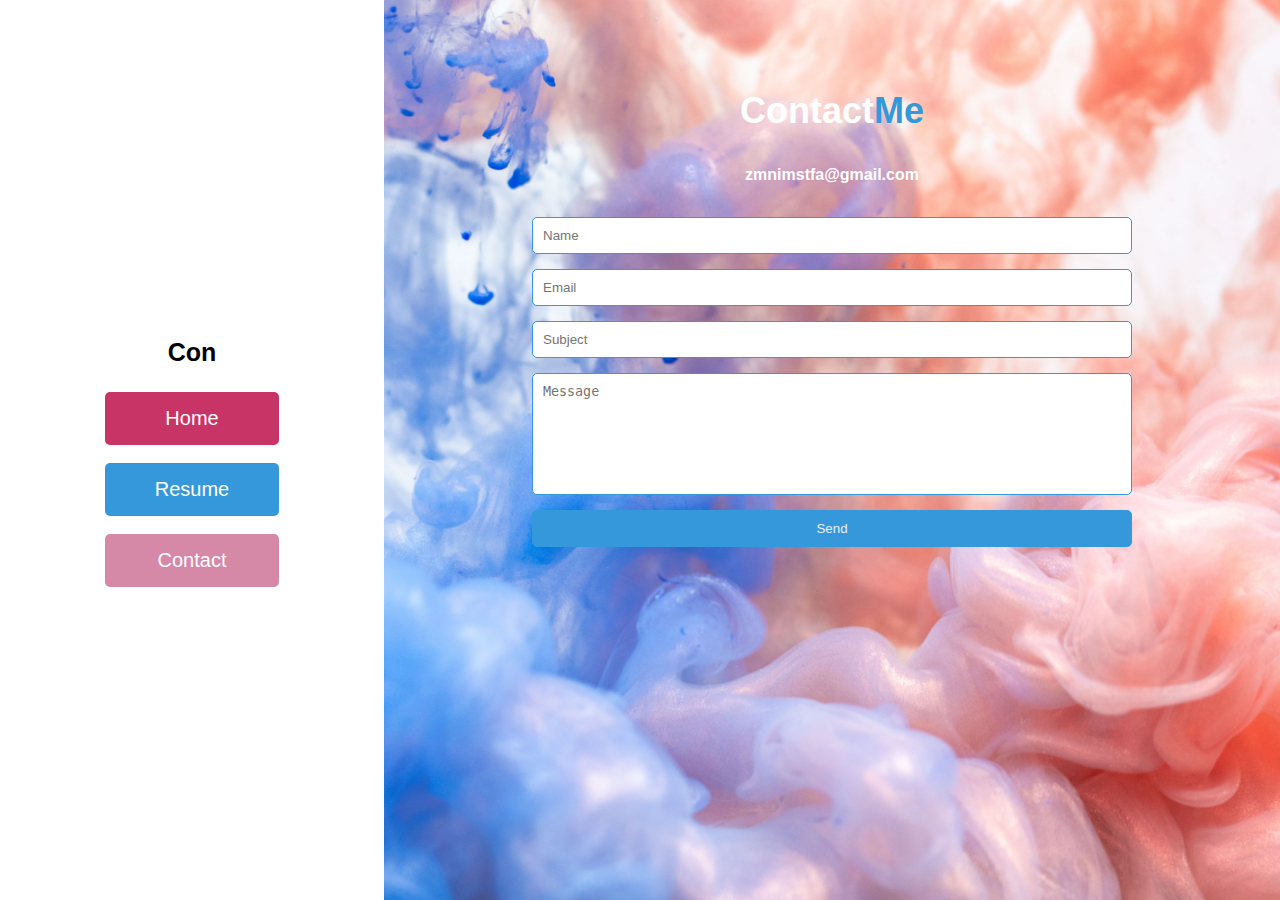
<file: contact.html>
<!DOCTYPE html>
<html lang="en">
<head>
    <meta charset="UTF-8">
    <meta name="viewport" content="width=device-width, initial-scale=1.0">
    <title>Contact Us</title>
    <link rel="stylesheet" href="contact.css">
</head>
<body>
    <header class="header">
        <p class="p-name" id="myName"></p>
        <a href="index.html" target="_blank"><button class="home-button">Home</button></a><br>
        <a href="resume.html" target="_blank"><button class="resume-button">Resume</button></a><br>
        <a href="contact.html" target="_blank"><button class="contact-button">Contact</button></a>
    </header>
    <main>
        <div class="contact">
            <div class="container">
                <div class="title">
                    <h2>Contact<span>Me</span></h2>
                </div>
                <div class="contact-detail">
                    <div class="contact_icon"></div>
                    <span class="emailitem-first"><a class="email-me" href="mailto:zmnimstfa@gmail.com">zmnimstfa@gmail.com</a></span>
                    
                </div>
    
                <form action='mailto:zmnimstfa@gmail.com' method='post' enctype="multipart/form-data" name="EmailForm">
                    <input type="text" placeholder="Name" name="name" required>
    
                    <input type="email" placeholder="Email" name="email" required>
    
                    <input type="text" placeholder="Subject" name="title">
    
                    <textarea placeholder="Message" cols="4" rows="5" name="message" maxlength="300" minlength="50" required></textarea>
    
                    <input type="submit" class="send" value="Send">
                </form>
            </div>
        </div>
</main>

<script>
    document.addEventListener('DOMContentLoaded', function () {
    document.querySelector('form').addEventListener('submit', function (event) {
        event.preventDefault(); 
        sendMessage(); 
        this.reset(); // Reset the form after submission
    });

    function sendMessage() {
        alert('Message sent successfully!');
    }
});

// ---------------------

//writing my name again and again
   var myNameElement = document.getElementById("myName");
    var nameToWrite = "Contact Me";
    var index = 0;

    function writeName() {
        if (index < nameToWrite.length) {
            myNameElement.innerHTML += nameToWrite.charAt(index);
            index++;
            setTimeout(writeName, 300);
        } else {
            // reset
            index = 0;
            myNameElement.innerHTML = "";
            setTimeout(writeName, 1000); 
        }
    }

    writeName();
</script>
</html>
</file>
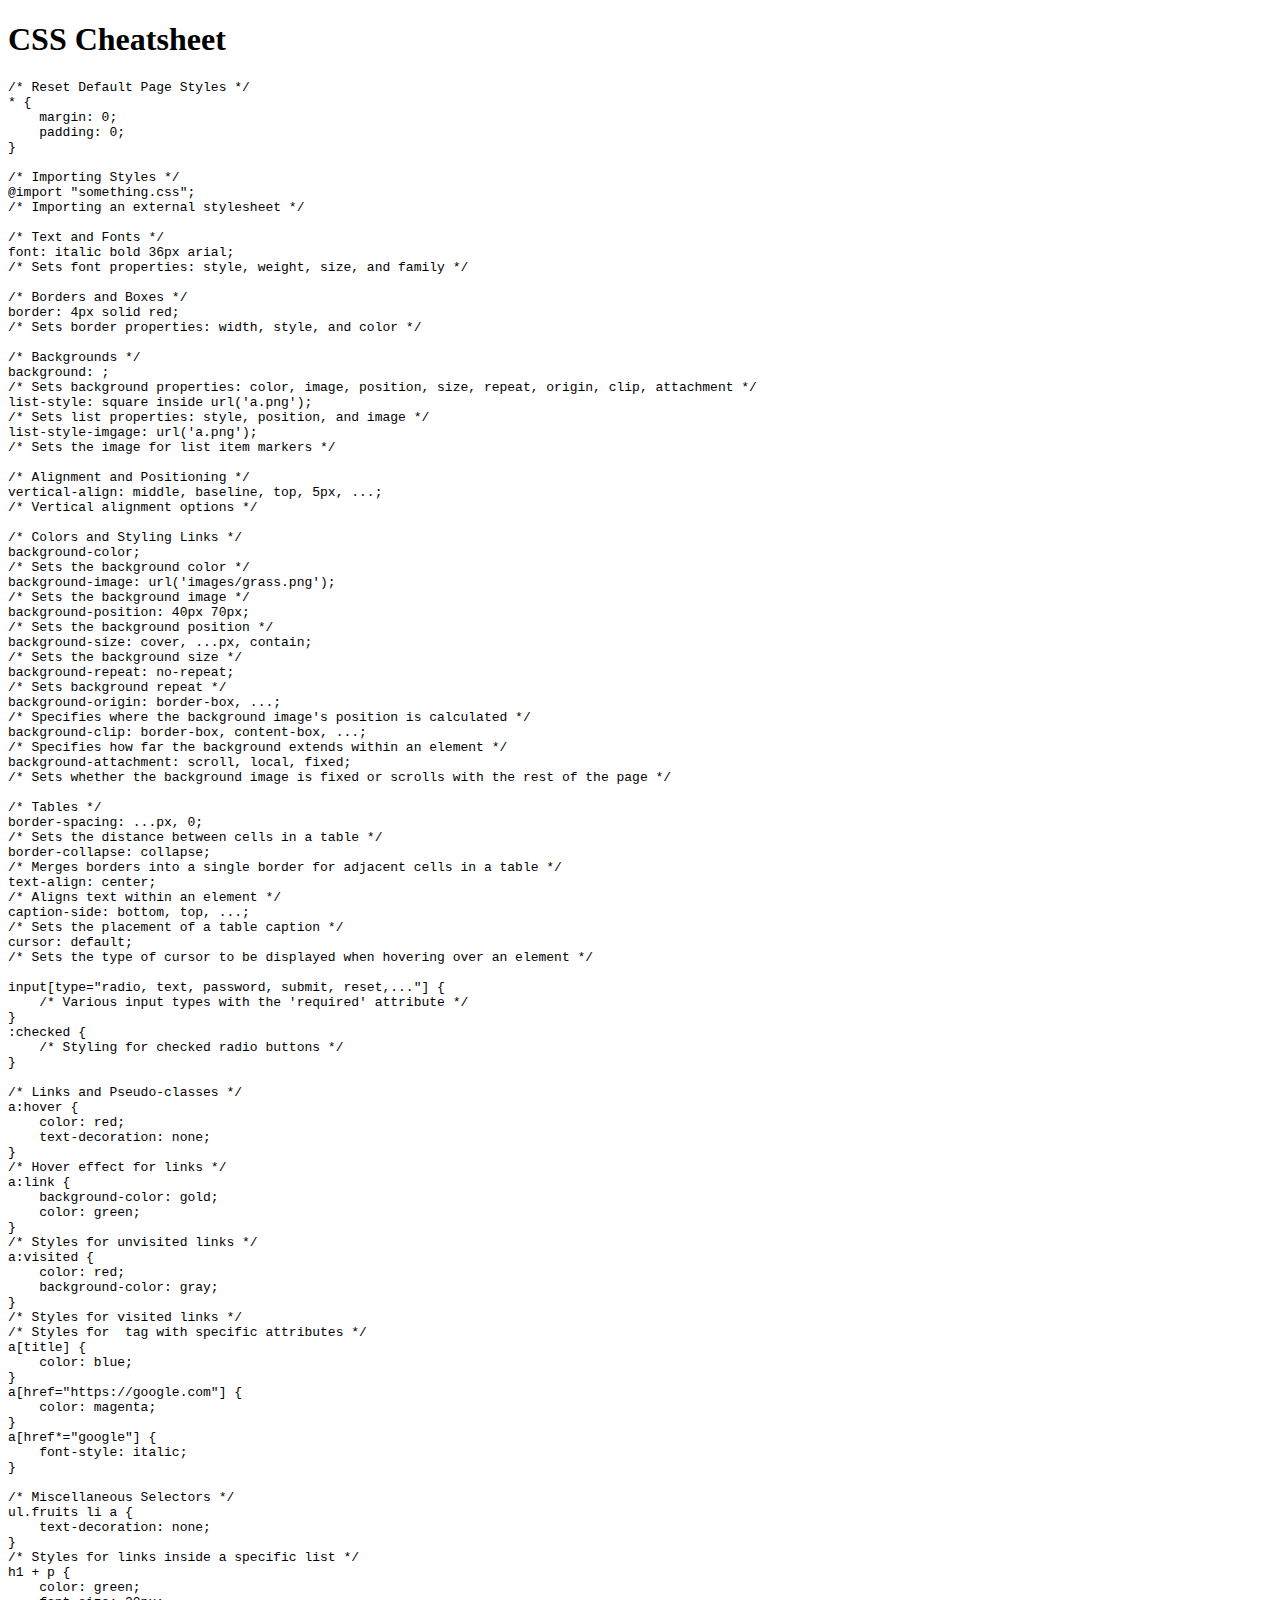
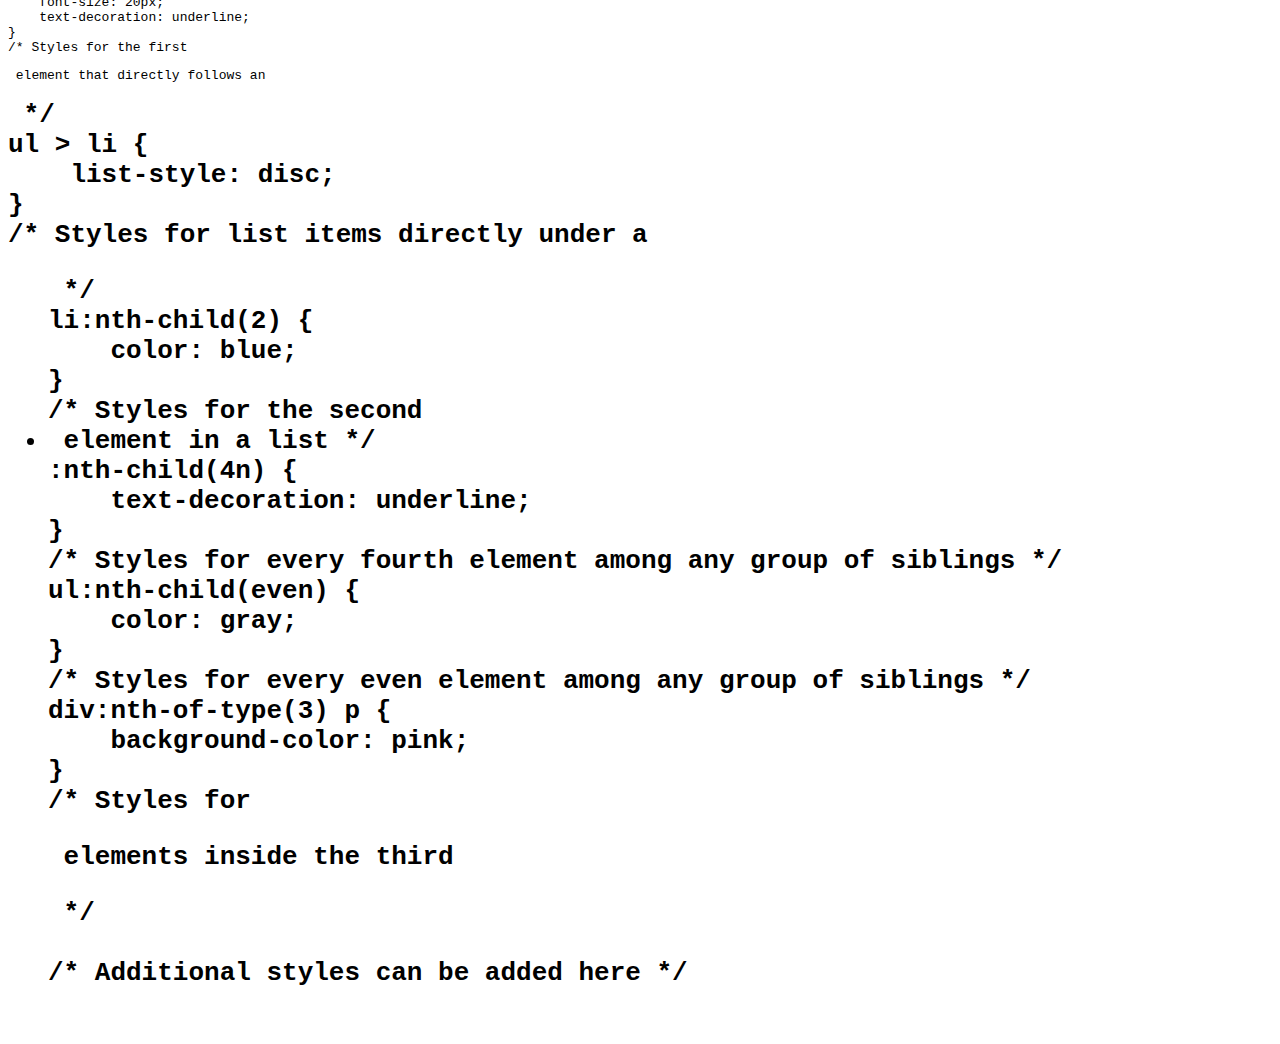
<file: css-cheatsheet.html>
<!DOCTYPE html>
<html lang="en">
<head>
    <meta charset="UTF-8">
    <meta name="viewport" content="width=device-width, initial-scale=1.0">
    <title>CSS Cheatsheet</title>
    <style>

    </style>
</head>
<body>
    <header>
        <h1>CSS Cheatsheet</h1>
    </header>
    <section id="cheatsheet">
        <pre>
/* Reset Default Page Styles */
* {
    margin: 0;
    padding: 0;
}

/* Importing Styles */
@import "something.css";
/* Importing an external stylesheet */

/* Text and Fonts */
font: italic bold 36px arial;
/* Sets font properties: style, weight, size, and family */

/* Borders and Boxes */
border: 4px solid red;
/* Sets border properties: width, style, and color */

/* Backgrounds */
background: ;
/* Sets background properties: color, image, position, size, repeat, origin, clip, attachment */
list-style: square inside url('a.png');
/* Sets list properties: style, position, and image */
list-style-imgage: url('a.png');
/* Sets the image for list item markers */

/* Alignment and Positioning */
vertical-align: middle, baseline, top, 5px, ...;
/* Vertical alignment options */

/* Colors and Styling Links */
background-color;
/* Sets the background color */
background-image: url('images/grass.png');
/* Sets the background image */
background-position: 40px 70px;
/* Sets the background position */
background-size: cover, ...px, contain;
/* Sets the background size */
background-repeat: no-repeat;
/* Sets background repeat */
background-origin: border-box, ...;
/* Specifies where the background image's position is calculated */
background-clip: border-box, content-box, ...;
/* Specifies how far the background extends within an element */
background-attachment: scroll, local, fixed;
/* Sets whether the background image is fixed or scrolls with the rest of the page */

/* Tables */
border-spacing: ...px, 0;
/* Sets the distance between cells in a table */
border-collapse: collapse;
/* Merges borders into a single border for adjacent cells in a table */
text-align: center;
/* Aligns text within an element */
caption-side: bottom, top, ...;
/* Sets the placement of a table caption */
cursor: default;
/* Sets the type of cursor to be displayed when hovering over an element */

input[type="radio, text, password, submit, reset,..."] {
    /* Various input types with the 'required' attribute */
}
:checked {
    /* Styling for checked radio buttons */
}

/* Links and Pseudo-classes */
a:hover {
    color: red;
    text-decoration: none;
}
/* Hover effect for links */
a:link {
    background-color: gold;
    color: green;
}
/* Styles for unvisited links */
a:visited {
    color: red;
    background-color: gray;
}
/* Styles for visited links */
/* Styles for <a> tag with specific attributes */
a[title] {
    color: blue;
}
a[href="https://google.com"] {
    color: magenta;
}
a[href*="google"] {
    font-style: italic;
}

/* Miscellaneous Selectors */
ul.fruits li a {
    text-decoration: none;
}
/* Styles for links inside a specific list */
h1 + p {
    color: green;
    font-size: 20px;
    text-decoration: underline;
}
/* Styles for the first <p> element that directly follows an <h1> */
ul > li {
    list-style: disc;
}
/* Styles for list items directly under a <ul> */
li:nth-child(2) {
    color: blue;
}
/* Styles for the second <li> element in a list */
:nth-child(4n) {
    text-decoration: underline;
}
/* Styles for every fourth element among any group of siblings */
ul:nth-child(even) {
    color: gray;
}
/* Styles for every even element among any group of siblings */
div:nth-of-type(3) p {
    background-color: pink;
}
/* Styles for <p> elements inside the third <div> */

/* Additional styles can be added here */
        </pre>
    </section>
</body>
</html>
</file>
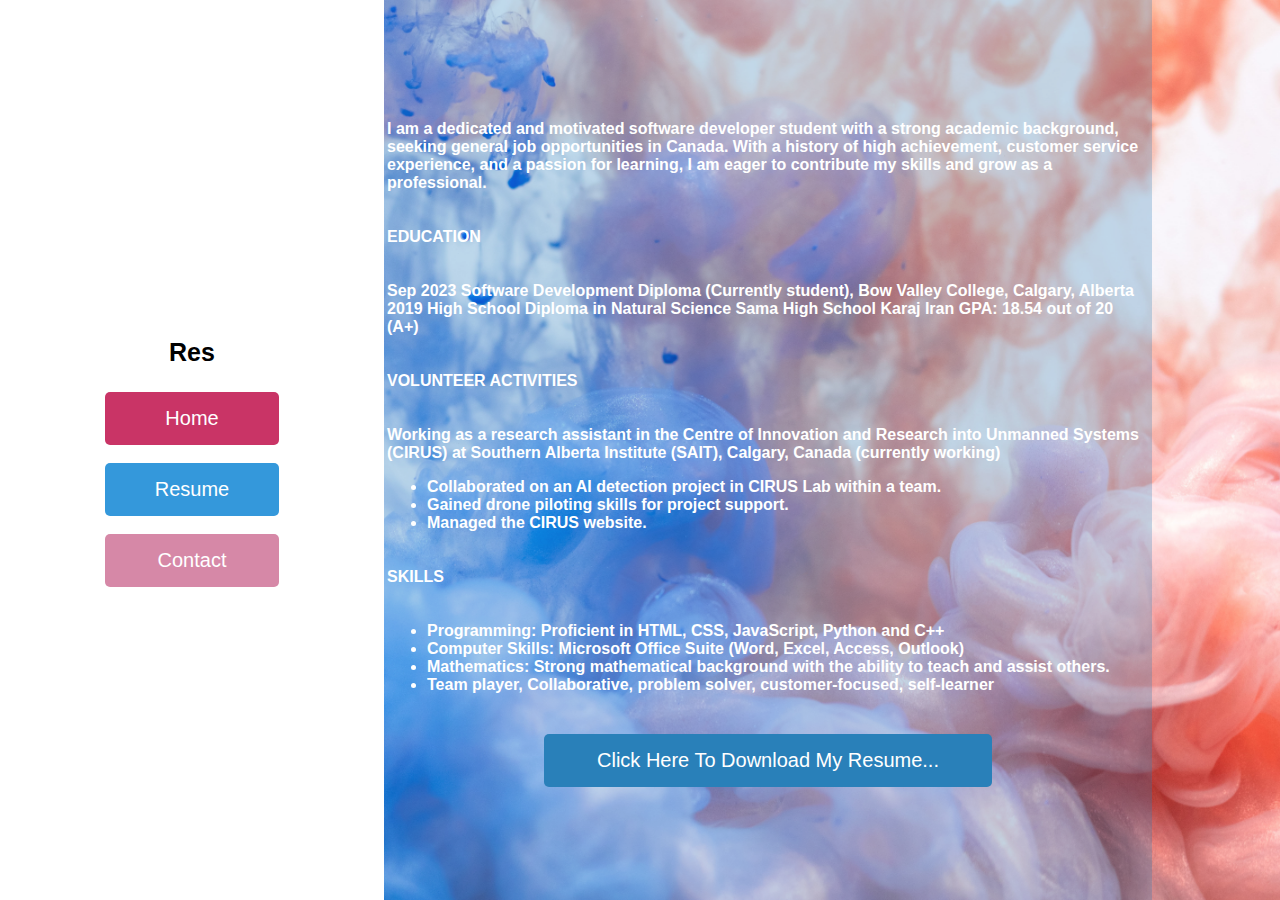
<file: resume.html>
<!DOCTYPE html>
<html lang="en">
<head>
    <meta charset="UTF-8">
    <meta name="viewport" content="width=device-width, initial-scale=1.0">
    <title>Resume</title>
    <link rel="stylesheet" href="resume.css">
</head>
<body>

    <header class="header">
        <p class="p-name" id="myName"></p>
        <a href="index.html" target="_blank"><button class="home-button">Home</button></a><br>
        <a href="resume.html" target="_blank"><button class="resume-button">Resume</button></a><br>
        <a href="contact.html" target="_blank"><button class="contact-button">Contact</button></a>
    </header>
<main>
    <section class="table-section">
    <table class="table">
        <tr>
            <td>
                <p><strong> I am a dedicated and motivated software developer student with a strong academic background,<br>
                    seeking general job opportunities in Canada.
                    With a history of high achievement, customer service<br>
                     experience, and a passion for learning, I am eager to contribute my skills and grow as a professional.
                   </strong>
               </p>
            </td>
        </tr>

        <tr>
            <td>
            <p>
               <strong>EDUCATION</strong>  
            </p> 
            </td>
            
        </tr>

        <tr>
            <td>
                <p>
                    <strong>Sep 2023</strong> Software Development Diploma (Currently student), Bow Valley College, Calgary, Alberta<br>
                    <strong>2019 High School Diploma in Natural Science Sama High School Karaj Iran GPA: 18.54 out of 20 (A+)</strong>
                </p>
            </td>
        </tr>

        <tr>
            <td>
                <p>
                    <strong>VOLUNTEER ACTIVITIES</strong>
                </p>
            </td>
        </tr>

        <tr>
            <td>
                <p>
        
                    Working as a research assistant in the Centre of Innovation and Research into Unmanned Systems<br>
                    <strong>(CIRUS)</strong> at Southern Alberta Institute <strong>(SAIT)</strong>, Calgary, Canada (currently working)
                    <ul>
                    
                        <li>Collaborated on an AI detection project in CIRUS Lab within a team.</li>
                        <li>Gained drone piloting skills for project support.</li>
                        <li>Managed the CIRUS website.</li>
                    </ul>
                </p>
            </td>
        </tr>

        <tr>
            <td>
                <p>  <strong>SKILLS</strong> </p>

            </td>
        </tr>
        <tr>
            <td>
                <p>
 
                    <ul>
                        
                        <li>Programming: Proficient in HTML, CSS, JavaScript, Python and C++</li>
                        <li>Computer Skills: Microsoft Office Suite (Word, Excel, Access, Outlook)</li>
                        <li>Mathematics: Strong mathematical background with the ability to teach and assist others.</li>
                        <li>Team player, Collaborative, problem solver, customer-focused, self-learner</li>
                    </ul>
                </p>
            </td>
        </tr>

        <tr>
            <td class="td-down-btn">
                <a href="mostafa zamani pro cv (1).pdf" download><button class="Download-button">Click Here To Download My Resume...</button></a>
            </td>
        </tr>
    </table>
</section>
</main>
<script>
    //writing my name again and again
   var myNameElement = document.getElementById("myName");
    var nameToWrite = "Resume";
    var index = 0;

    function writeName() {
        if (index < nameToWrite.length) {
            myNameElement.innerHTML += nameToWrite.charAt(index);
            index++;
            setTimeout(writeName, 300);
        } else {
            // reset
            index = 0;
            myNameElement.innerHTML = "";
            setTimeout(writeName, 1000); 
        }
    }

    writeName();
</script>
</body>
</html>
</file>
<file: contact.css>
body{
    margin: 0;
    padding: 0;
    height: 100%;
    font-family: Arial, Helvetica, sans-serif;
    min-height: 100vh;
    font-family: Arial, Helvetica, sans-serif;
    background-image: url("pawel-czerwinski-xluuaaydyhs-unsplash.jpg");
    background-repeat: no-repeat;
    background-size: cover;
    font-weight: bolder;
}

html, body {
    height: 100%;
    margin: 0;
    padding: 0;
}

.header {
    height: 100%;
    width: 30vmax;
    background-color: white;
    display: flex;
    flex-direction: column;
    align-items: center;
    justify-content: center;
    float: left;
    background-position: 0%;
    background-repeat: no-repeat;
    background-size: cover;
}
/* ====================================== */
.contact {
    color: #ecf0f1;
    padding: 60px 0;
    text-align: center;
    float: right;
    width: 70vmax;
    position: absolute;
    right: 0vmin;
    top: 0vmax;
}

.container {
    max-width: 600px;
    margin: 0 auto;
    display: flex;
    flex-direction: column;
}

.title h2 {
    font-size: 36px;
    margin-bottom: 10px;
    color: white; 

}

.title span {
    color: #3498db;
}

.contact-detail {
    margin-top: 20px;
    line-height: 1.6;
    
}


form {
    display: flex;
    flex-direction: column;
    margin-top: 30px;
}

input,
textarea {
    margin-bottom: 15px;
    padding: 10px;
    border: 1px solid #3498db;
    border-radius: 5px;
}

input[type="submit"] {
    background-color: #3498db;
    color: #ecf0f1;
    cursor: pointer;
}

input[type="submit"]:hover {
    background-color: #2980b9;
}

.email-me{
    text-decoration: none;
    color: white;
}
textarea {
    resize: none;
    height: 100px;
}

/* ====================================== */

.p-name{
    color: black;
    font-weight: bold;
    font-size: 25px;
}

button {
    border-radius: 5px;
    border: 0;
    font-size: 20px;
    cursor: pointer;
    padding: 15px;
  }
  
.home-button{
    padding: 15px 60px;
    background-color: rgb(201, 52, 102);
    color: white;
}
.home-button:hover{
    background-color: white;
    color: black;
}

.resume-button{
    padding: 15px 50px;
    background-color: #3498db;
    color: white;
}
.resume-button:hover{
    background-color: white;
    color: black;
}
.contact-button{
    padding: 15px 53px;
    background-color:rgb(214, 136, 167);
    color: white;
}
.contact-button:hover{
    background-color: white;
    color: black;
}

@media (max-width: 768px) {
    .header {
        width: 100%;
        height: auto;
        padding-bottom: 25px;
        position: relative;
    }

    .home-button, .resume-button, .contact-button {
        padding: 20px 100px;
    }
    .resume-button{
        padding: 20px 90px;
    }
    .contact-button{
        padding: 20px 93px;
    }

    .section-one {
        height: auto;
        padding-bottom:10px;
        padding-right: 10px;
        position: static;
      }
      .contact{
        margin-right: 33px;
        position: relative;
    }
    body{
        
        min-height: 100vh;
        /* background-position: 100%; */
        background-repeat: repeat;
        background-size: cover;
    }
    }
</file>
<file: resume.css>
table {
    color: white; 
    display: flex;
    width: 60vmax;
    justify-content: center;
    justify-content: right;
    align-items: center;
    background-color: #297fb945;
    padding-bottom: 10px;
    height: 100vh;
}

body {
    margin: 0;
    padding: 0;
    height: 100%;
    font-family: Arial, Helvetica, sans-serif;
    min-height: 100vh;
    font-family: Arial, Helvetica, sans-serif;
    background-image: url("pawel-czerwinski-xluuaaydyhs-unsplash.jpg");
    background-repeat: no-repeat;
    background-size: cover;
    font-weight: bolder;
    
}

html, body {
    height: 100%;
    margin: 0;
    padding: 0;
}

.header {
    height: 100%;
    width: 30vmax;
    background-color: white;
    display: flex;
    flex-direction: column;
    align-items: center;
    justify-content: center;
    float: left;
    /* background-image: url("Images/66440.jpg"); */
    background-position: 0%;
    background-repeat: no-repeat;
    background-size: cover;

}

.p-name{
    color: black;
    font-weight: bold;
    font-size: 25px;
}
button {
    border-radius: 5px;
    border: 0;
    font-size: 20px;
    cursor: pointer;
    padding: 15px; 
  }
  
.home-button{
    padding: 15px 60px;
    background-color: rgb(201, 52, 102);
    color: white;
}
.home-button:hover{
    background-color: white;
    color: black;
}

.resume-button{
    padding: 15px 50px;
    background-color: #3498db;
    color: white;
}
.resume-button:hover{
    background-color: white;
    color: black;
}
.contact-button{
    padding: 15px 53px;
    background-color:rgb(214, 136, 167);
    color: white;
}
.contact-button:hover{
    background-color: white;
    color: black;
}

.Download-button{
    padding: 15px 53px;
    background-color: #2980b9;
    color: white;
    margin-top: 20px;
}
.td-down-btn{
    display: flex;
    justify-content: center;
}

/* ----------------------------------------------------------- */

/*mobile screen*/
@media (max-width: 768px) {

    .header {
        width: 100%;
        height: auto;
        padding-bottom: 25px;
        position: relative;
    }

    .home-button, .resume-button, .contact-button {
        padding: 20px 100px;
    }
    .resume-button{
        padding: 20px 90px;
    }
    .contact-button{
        padding: 20px 93px;
    }

    .section-one {
        height: auto;
        padding-bottom:10px;
        padding-right: 10px;
        position: static;
      }
      .table {
        height: auto; 
        margin-left: 62px;
        padding: 10px;
    } 
    body{
        
        min-height: 100vh;
        background-repeat: repeat;
        background-size: cover;
        background-position: 100%;
    }
    
}
</file>
